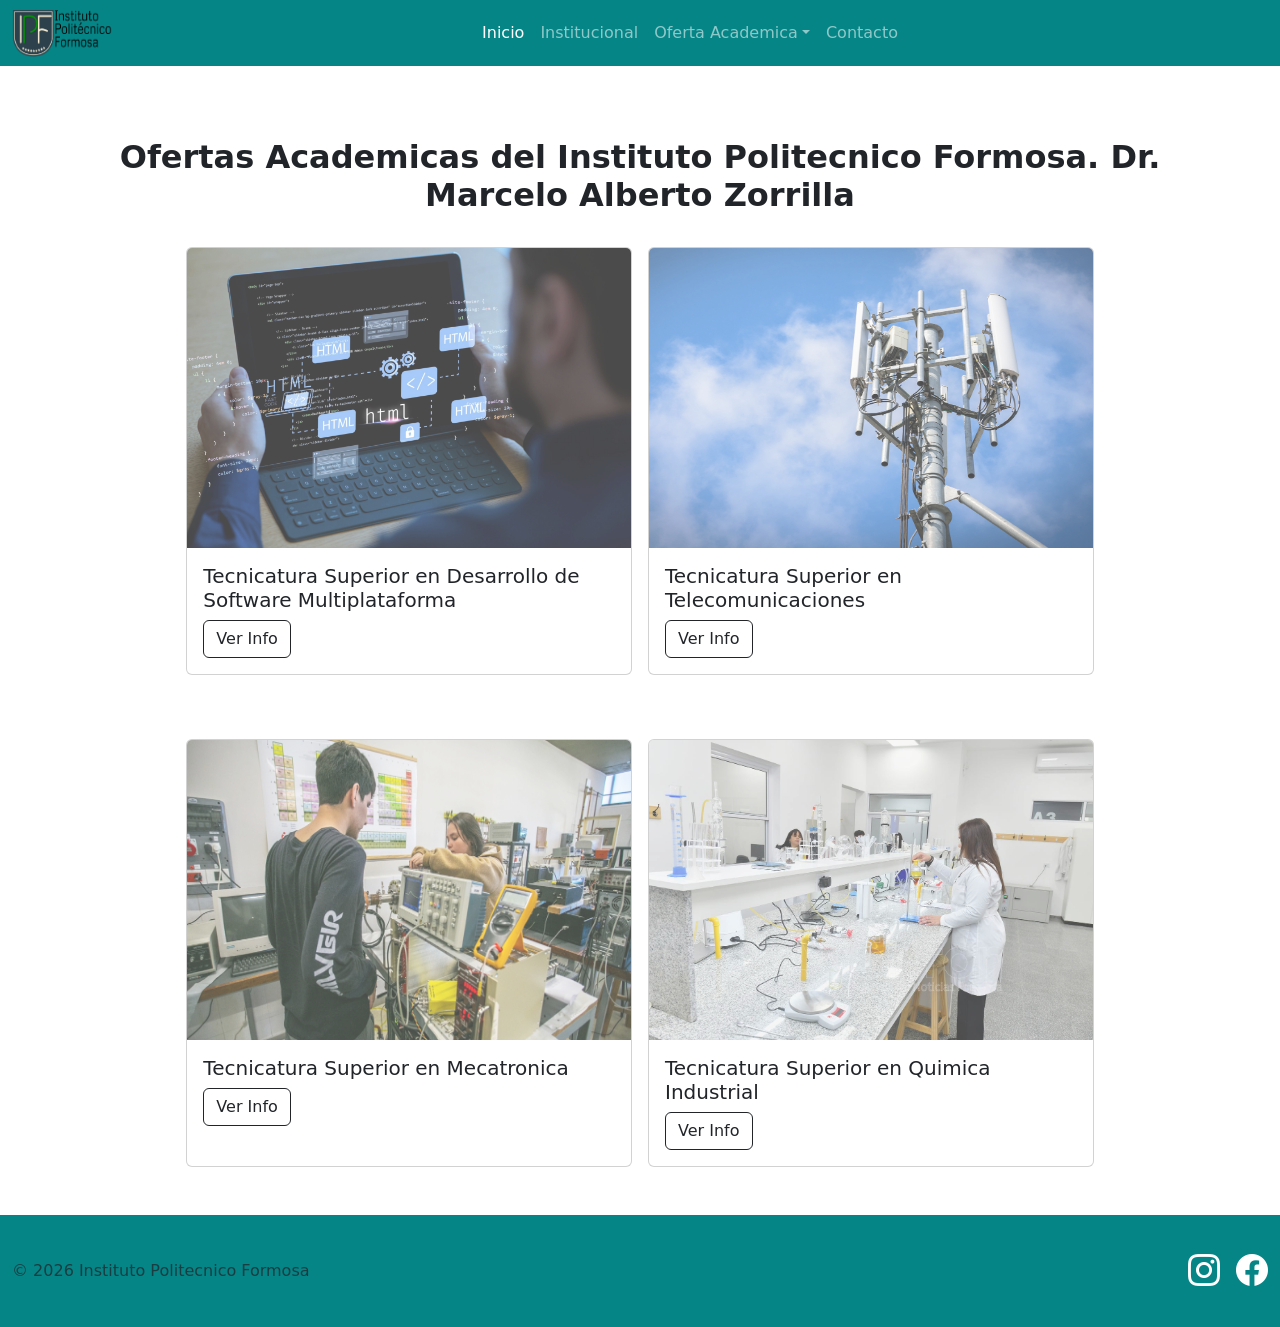
<file: carreras.html>
<!doctype html>
<html lang="es">
  <head>
    <meta charset="UTF-8" />
    <meta name="viewport" content="width=device-width, initial-scale=1.0" />
    <title>Instituto Politecnico Formosa</title>

    <link
      rel="icon"
      href="assets/img/logo_institucional.jpg"
      type="image/png"
    />
    <link
      href="https://cdn.jsdelivr.net/npm/bootstrap@5.3.8/dist/css/bootstrap.min.css"
      rel="stylesheet"
      integrity="sha384-sRIl4kxILFvY47J16cr9ZwB07vP4J8+LH7qKQnuqkuIAvNWLzeN8tE5YBujZqJLB"
      crossorigin="anonymous"
    />
    <link
      rel="stylesheet"
      href="https://cdn.jsdelivr.net/npm/bootstrap-icons@1.13.1/font/bootstrap-icons.min.css"
    />
    <link rel="stylesheet" href="assets/css/index.css" />
    <link rel="stylesheet" href="assets/css/carreras.css" />
  </head>

  <!-- Flex-column y vh-100 aseguran que el body ocupe toda la pantalla para empujar el footer -->
  <body class="d-flex flex-column vh-100">
    <header>
      <nav class="navbar navbar-expand-md navbar-dark bg-institucional">
        <div class="container-fluid">
          <button
            class="navbar-toggler"
            type="button"
            data-bs-toggle="collapse"
            data-bs-target="#navbarCollapse"
            aria-controls="navbarCollapse"
            aria-expanded="false"
            aria-label="Toggle navigation"
          >
            <span class="navbar-toggler-icon"></span>
          </button>

          <div
            class="d-flex flex-column justify-content-center align-items-center"
          >
            <img src="assets/img/logo.png" alt="" width="100" height="50" />
          </div>
          <div
            class="collapse navbar-collapse justify-content-center"
            id="navbarCollapse"
          >
            <ul class="navbar-nav">
              <li class="nav-item">
                <a class="nav-link active" aria-current="page" href="index.html"
                  >Inicio</a
                >
              </li>
              <li class="nav-item">
                <a class="nav-link" href="institucional.html">Institucional</a>
              </li>

              <li class="nav-item dropdown">
                <a
                  class="nav-link dropdown-toggle"
                  href="carreras.html"
                  aria-expanded="false"
                  >Oferta Academica</a
                >
                <ul
                  class="dropdown-menu mx-0 shadow w-220px"
                  data-bs-theme="light"
                >
                  <li>
                    <a
                      class="dropdown-item my-1 text-uppercase text-muted"
                      href="https://docs.google.com/forms/d/e/1FAIpQLSe9AzkgGNea0jdtr3HEZyaziWO0itybNdPm7Zp3DpDonwURNA/closedform"
                      target="_blank"
                    >
                      Tecnicatura Superior en Desarrollo de Software
                      Multiplataforma
                    </a>
                  </li>
                  <li><hr class="dropdown-divider" /></li>
                  <li>
                    <a
                      class="dropdown-item my-1 text-uppercase text-muted"
                      href="https://docs.google.com/forms/d/e/1FAIpQLSeaGhLVM4zT5jYtDpLQ6-gmvi3j8pMadaFfIjMEYQMFuyjpCw/closedform"
                      target="_blank"
                    >
                      Tecnicatura Superior en Telecomunicaciones
                    </a>
                  </li>
                  <li><hr class="dropdown-divider" /></li>
                  <li>
                    <a
                      class="dropdown-item my-1 text-uppercase text-muted"
                      href="https://docs.google.com/forms/d/e/1FAIpQLSdYjIW4UqZ6SQRwURy4IU10kXqP_S9oKIbhhLM_wdLJ4ejmOA/closedform"
                      target="_blank"
                    >
                      Tecnicatura Superior en Mecatronica
                    </a>
                  </li>
                  <li><hr class="dropdown-divider" /></li>

                  <li>
                    <a
                      class="dropdown-item my-1 text-uppercase text-muted"
                      href="https://docs.google.com/forms/d/e/1FAIpQLSdGl1ZjXsuCFGwEbAGe1M1Acr5XZMtYjqhKlaSJGEVvUUuT0A/closedform"
                      target="_blank"
                    >
                      Tecnicatura Superior en Quimica Industrial
                    </a>
                  </li>
                </ul>
              </li>
              <li class="nav-item">
                <a href="contacto.html" class="nav-link" aria-disabled="true"
                  >Contacto</a
                >
              </li>
            </ul>
          </div>
        </div>
      </nav>
    </header>

    <main>
      <!-- seccion de carreras con cards y boton que activa ventana modal para
      mostrar info relacionada con las carreras -->
      <section class="container my-3 py-3">
        <div class="album py-3">
          <div class="container-fluid">
            <div class="text-center">
              <h2 class="py-4 fw-bold">
                Ofertas Academicas del Instituto Politecnico Formosa. Dr.
                Marcelo Alberto Zorrilla
              </h2>
            </div>

            <!-- tipo grid: row-cols define cuántas tarjetas se ven según el tamaño de pantalla -->
            <div
              class="row row-cols-1 row-cols-sm-2 row-cols-md-3 g-3 justify-content-center"
            >
              <!-- Card: Desarrollo de Software -->
              <div class="col-lg-5">
                <div class="card h-100">
                  <img
                    src="assets/img/tsdsm.png"
                    class="card-img-top"
                    alt="..."
                  />
                  <div class="card-body">
                    <h5 class="card-title">
                      Tecnicatura Superior en Desarrollo de Software
                      Multiplataforma
                    </h5>

                    <button
                      type="button"
                      class="btn btn-outline-dark"
                      data-bs-toggle="modal"
                      data-bs-target="#modalTSDSM"
                    >
                      Ver Info
                    </button>
                  </div>
                </div>
              </div>

              <!-- Card: Telecomunicaciones -->
              <div class="col-lg-5">
                <div class="card h-100">
                  <img
                    src="assets/img/telecomunicaciones.jpg"
                    class="card-img-top"
                    alt="..."
                  />
                  <div class="card-body">
                    <h5 class="card-title">
                      Tecnicatura Superior en Telecomunicaciones
                    </h5>
                    <button
                      type="button"
                      class="btn btn-outline-dark"
                      data-bs-toggle="modal"
                      data-bs-target="#modalTST"
                    >
                      Ver Info
                    </button>
                  </div>
                </div>
              </div>
            </div>

            <!-- para nueva fila -->
            <div
              class="row row-cols-1 row-cols-sm-2 row-cols-md-3 g-3 mt-5 justify-content-center"
            >
              <!-- Card: Mecatronica -->
              <div class="col-lg-5">
                <div class="card h-100">
                  <img
                    src="assets/img/mecatronica.jpg"
                    class="card-img-top"
                    alt="..."
                  />
                  <div class="card-body">
                    <h5 class="card-title">
                      Tecnicatura Superior en Mecatronica
                    </h5>
                    <button
                      type="button"
                      class="btn btn-outline-dark"
                      data-bs-toggle="modal"
                      data-bs-target="#modalTSM"
                    >
                      Ver Info
                    </button>
                  </div>
                </div>
              </div>

              <!-- Card: Quimica Industrial -->
              <div class="col-lg-5">
                <div class="card h-100">
                  <img
                    src="assets/img/quimica-industrial.jpeg"
                    class="card-img-top"
                    alt="..."
                  />
                  <div class="card-body">
                    <h5 class="card-title">
                      Tecnicatura Superior en Quimica Industrial
                    </h5>
                    <button
                      type="button"
                      class="btn btn-outline-dark"
                      data-bs-toggle="modal"
                      data-bs-target="#modalTSQI"
                    >
                      Ver Info
                    </button>
                  </div>
                </div>
              </div>
            </div>
          </div>
        </div>
      </section>

      <!-- ventanas modales (fuera del flujo normal para evitar mucha info) -->
      <!-- modal de boostrap para mostrar la info relacionada con la carrera seleccionada TSDSM -->
      <div class="modal fade" id="modalTSDSM" tabindex="-1">
        <div
          class="modal-dialog modal-xl modal-dialog-scrollable modal-dialog-centered"
        >
          <div class="modal-content">
            <div class="modal-body">
              <div class="row g-0 shadow-lg border rounded bg-triptico">
                <div
                  class="col-md-6 p-5 border-end border-secondary border-opacity-25"
                >
                  <h5 class="fw-bold mb-3">
                    Tecnicatura Superior en Desarrollo de Software
                    Multiplataforma
                  </h5>
                  <p class="small">
                    La carrera tiene una duración de dos años con una carga
                    horaria de 2.144 horas, con resolución N° 1416/21 del
                    Ministerio de Cultura y Educación de la Provincia de
                    Formosa.
                  </p>

                  <h5 class="fw-bold mt-4 mb-2">
                    Alcance del Perfil Profesional
                  </h5>
                  <p class="small" style="text-align: justify">
                    El graduado de la Tecnicatura Superior en Desarrollo de
                    Software Multiplataforma tendrá la capacidad de concebir
                    soluciones innovadoras a los problemas asociados a las
                    tareas de análisis, diseño, programación e implantación de
                    software en diferentes plataformas, entornos y
                    arquitecturas. Los mismos deben ser capaces de desarrollar
                    soluciones demandadas por las empresas, la industria y el
                    estado formoseño, ya sea individualmente o en equipos, y
                    basados en una amplia experiencia practica obtenida durante
                    el recorrido de la tecnicatura. Las empresas, el estado, las
                    organizaciones locales, regionales o extranjeras, demandan
                    estos perfiles junto con otros servicios de asesoramiento y
                    consultoría, optimizando el desempeño de las insti-
                    tuciones.
                  </p>
                </div>

                <div class="col-md-6 p-5">
                  <h5 class="fw-bold">Régimen de Cursado</h5>
                  <p class="small mb-4">
                    La carrera se divide en cinco cuatrimestres, durante los
                    cuales el estudiante deberá regularizar los módulos
                    correspondientes al cuatrimestre en curso.
                  </p>

                  <h5 class="fw-bold">Horario y modalidad de cursado</h5>
                  <p class="small mb-4">
                    Jornada intensiva de lunes a viernes de 9 a 17 horas con
                    almuerzo incluido.
                  </p>

                  <h5 class="fw-bold">Lugar</h5>
                  <p class="small mb-4">
                    Polo Científico, Tecnológico & Innovación. Traslado con
                    transporte público habilitado especialmente para los
                    estudiantes.
                  </p>

                  <h5 class="fw-bold">Requisitos de Admisión</h5>

                  <ul class="list-unstyled small">
                    <li>- Título Secundario</li>
                    <li>- Asistencia al Módulo de Nivelación (80%)</li>
                    <li>- Aprobación del Módulo de Nivelación</li>
                  </ul>
                  <button
                    type="button"
                    class="btn btn-primary btn-sm"
                    data-bs-dismiss="modal"
                    aria-label="Close"
                  >
                    Cerrar
                  </button>
                </div>
              </div>
            </div>
          </div>
        </div>
      </div>

      <!-- modal info TST -->
      <div class="modal fade" id="modalTST" tabindex="-1">
        <div
          class="modal-dialog modal-xl modal-dialog-scrollable modal-dialog-centered"
        >
          <div class="modal-content">
            <div class="modal-body">
              <div class="row g-0 shadow-lg border rounded bg-triptico">
                <div
                  class="col-md-6 p-5 border-end border-secondary border-opacity-25"
                >
                  <h5 class="fw-bold mb-3">
                    Tecnicatura Superior en Telecomunicaciones
                  </h5>
                  <p class="small">
                    La carrera tiene una duración de 2,5 años con una carga
                    horaria de 2252 horas reloj; al finalizar la misma se
                    otorgará el título de Técnico Superior en Telecomunicaciones
                    expedido por el Ministerio de Cultura y Educación de la
                    Provincia de Formosa.
                  </p>

                  <h5 class="fw-bold mt-4 mb-2">
                    Alcance del Perfil Profesional
                  </h5>
                  <p class="small" style="text-align: justify">
                    El Técnico Superior en Telecomunicaciones podrá, en el
                    ejercicio de su profesión, desarrollar proyectos en el área
                    específica, así como también gestionar y supervisar el
                    montaje y mantenimiento de sistemas y equipos de
                    telecomunicaciones y eventual hardware informático asociado,
                    tales como redes de banda ancha y de radiocomunicaciones
                    fijas y móviles, sistemas telemáticos; empleando la
                    documentación técnica, normativa y procedimientos
                    establecidos, asegurando el funcionamiento, la calidad, la
                    seguridad y la conservación medioambiental.
                  </p>
                  <h5 class="fw-bold">Destinatarios</h5>
                  <p class="small mb-4">
                    Jóvenes egresados de escuelas de nivel secundario,
                    especialmente de escuelas técnicas con orientación
                    electrónica, automatización e informática.
                  </p>
                </div>

                <div class="col-md-6 p-5">
                  <h5 class="fw-bold">Régimen de Cursado</h5>
                  <p class="small mb-4">
                    La carrera consta de cinco cuatrimestres. El estudiante
                    deberá tener aprobado, al inicio de cada cuatrimestre, los
                    módulos del cuatrimestre precedente.
                  </p>

                  <h5 class="fw-bold">Horario y modalidad de cursado</h5>
                  <p class="small mb-4">
                    Jornada intensiva de lunes a viernes de 9 a 17 horas con
                    almuerzo incluido.
                  </p>

                  <h5 class="fw-bold">Requisitos de Admisión</h5>
                  <p class="small mb-4">
                    Aprobar el Curso introductorio virtual que incluye los
                    módulos de Matemática y Física. Para aprobar se requiere un
                    mínimo del 60 % de las actividades propuestas. Los
                    aspirantes que resulten aprobados serán seleccionados por
                    orden de mérito para completar un cupo máximo de 50 alumnos.
                  </p>

                  <button
                    type="button"
                    class="btn btn-primary btn-sm"
                    data-bs-dismiss="modal"
                    aria-label="Close"
                  >
                    Cerrar
                  </button>
                </div>
              </div>
            </div>
          </div>
        </div>
      </div>

      <!-- modal info TSM -->
      <div class="modal fade" id="modalTSM" tabindex="-1">
        <div
          class="modal-dialog modal-xl modal-dialog-scrollable modal-dialog-centered"
        >
          <div class="modal-content">
            <div class="modal-body">
              <div class="row g-0 shadow-lg border rounded bg-triptico">
                <div
                  class="col-md-6 p-5 border-end border-secondary border-opacity-25"
                >
                  <h5 class="fw-bold mb-3">
                    Tecnicatura Superior en Mecatronica
                  </h5>
                  <p class="small">
                    La carrera tiene una duración de tres años, con el
                    reconocimiento provincial del Ministerio de Cultura y
                    Educación de la Provincia de Formosa.
                  </p>

                  <h5 class="fw-bold mt-4 mb-2">
                    Alcance del Perfil Profesional
                  </h5>
                  <p class="small" style="text-align: justify">
                    El Técnico Superior en Mecatrónica tiene un perfil
                    fuertemente ligado al rubro industrial; sobre todo
                    relacionado con instalaciones y procesos destinados a la
                    fabricación de productos, mantenimiento y servicios. Estará
                    capacitado de acuerdo con las actividades que se desarrollan
                    en las funciones profesionales para: configurar sistemas
                    mecatrónicos industriales, así como para planificar,
                    supervisar y/o ejecutar su montaje y mantenimiento,
                    siguiendo los protocolos de calidad, de seguridad y de
                    prevención de riesgos laborales y cuidado ambiental. La
                    inserción laboral del técnico en Mecatrónica contempla,
                    entre otros, su rol como:
                  </p>
                  <ul class="list-unstyled small">
                    <li>
                      - Técnico en planificación de procesos de mantenimiento de
                      instalaciones de máquinas y equipos industriales.
                    </li>
                    <li>
                      - Jefe de equipo de montajes de máquinas y equipos
                      industriales.
                    </li>

                    <li>- Jefe de operación y/o producción industrial.</li>
                  </ul>
                </div>

                <div class="col-md-6 p-5">
                  <h5 class="fw-bold">Régimen de Cursado</h5>
                  <p class="small mb-4">
                    La carrera se divide en 6 cuatrimestres, durante los cuales
                    el alumno deberá regularizar las materias correspondientes
                    al cuatrimestre en curso.
                  </p>

                  <h5 class="fw-bold">Horario y modalidad de cursado</h5>
                  <p class="small mb-4">Lunes a Viernes de 17 a 22 horas.</p>

                  <h5 class="fw-bold">Requisitos de Admisión</h5>

                  <ul class="list-unstyled small">
                    <li>- Título Secundario</li>
                    <li>- Asistencia al Módulo de Nivelación (80%)</li>
                    <li>- Aprobación del Módulo de Nivelación</li>
                  </ul>
                  <button
                    type="button"
                    class="btn btn-primary btn-sm"
                    data-bs-dismiss="modal"
                    aria-label="Close"
                  >
                    Cerrar
                  </button>
                </div>
              </div>
            </div>
          </div>
        </div>
      </div>

      <!-- modal info TSQI -->
      <div class="modal fade" id="modalTSQI" tabindex="-1">
        <div
          class="modal-dialog modal-xl modal-dialog-scrollable modal-dialog-centered"
        >
          <div class="modal-content">
            <div class="modal-body">
              <div class="row g-0 shadow-lg border rounded bg-triptico">
                <div
                  class="col-md-6 p-5 border-end border-secondary border-opacity-25"
                >
                  <h5 class="fw-bold mb-3">
                    Tecnicatura Superior en Quimica Industrial
                  </h5>
                  <p class="small">
                    La carrera tiene una duración de 2.5 años con una carga
                    horaria de 2560 horas reloj, contará con una certificación
                    propia del IPF, avalada por el Ministerio de Cultura y
                    Educación de la Provincia de Formosa.
                  </p>

                  <h5 class="fw-bold mt-4 mb-2">
                    Alcance del Perfil Profesional
                  </h5>
                  <p class="small" style="text-align: justify">
                    El Técnico Superior en Química Industrial estará capacitado
                    para desempeñarse en un amplio espectro de industrias con
                    procesos tecnológicos de base química; e instalaciones que
                    requieran un auxiliar con sólida formación teórica y amplia
                    experiencia práctica obtenida durante su formación técnica.
                    Su formación, lo habilitará para organizar y controlar
                    operaciones de plantas de proceso químico y de cogeneración
                    de energía y servicios auxiliares asociados, supervisando y
                    asegurando su funcionamiento, puesta en marcha y parada de
                    procesos, verificando las condiciones de seguridad, calidad
                    y ambientales establecidas. El técnico poseerá las
                    herramientas necesarias para llevar a cabo distintos tipos
                    de análisis de procesos químicos con la suficiente
                    versatilidad para adaptarse y llevar a la práctica nuevos
                    requerimientos específicos de diferentes tipos de empresas.
                  </p>
                </div>

                <div class="col-md-6 p-5">
                  <h5 class="fw-bold">Destinatarios</h5>
                  <p class="small mb-4">
                    Preferentemente egresados de escuelas técnicas de
                    orientación en Química, Química de Procesos, Ambiente y
                    Salud, y Tecnología de los Alimentos. También podrán aspirar
                    egresados de escuelas secundarias de todas las modalidades.
                  </p>

                  <h5 class="fw-bold">Régimen de Cursado</h5>
                  <p class="small mb-4">
                    La carrera se divide en cinco cuatrimestres, durante los
                    cuales el estudiante deberá regularizar los módulos
                    correspondientes al cuatrimestre en curso.
                  </p>

                  <h5 class="fw-bold">Horario y modalidad de cursado</h5>
                  <p class="small mb-4">
                    Jornada intensiva de lunes a viernes de 9 a 17 horas con
                    almuerzo incluido.
                  </p>

                  <h5 class="fw-bold">Requisitos de Admisión</h5>
                  <p class="small mb-4">
                    Aprobar un Curso Introductorio de 4 meses de duración, que
                    incluyen los módulos de Matemática, Física, Química, Lectura
                    y Escritura Disciplinar y Perfil Profesional. La evaluación
                    constará de un examen integrador. Para aprobar se requiere
                    un mínimo de 60%. Los aprobados serán seleccionados por
                    orden de mérito para completar el cupo máximo de 50 alumnos.
                  </p>
                  <button
                    type="button"
                    class="btn btn-primary btn-sm"
                    data-bs-dismiss="modal"
                    aria-label="Close"
                  >
                    Cerrar
                  </button>
                </div>
              </div>
            </div>
          </div>
        </div>
      </div>
    </main>

    <!--mt-auto ayuda a que el pie de página se mantenga abajo si hay poco contenido -->
    <footer
      class="container-fluid mt-auto text-center text-muted bg-institucional"
    >
      <div
        class="d-flex flex-wrap justify-content-between align-items-center py-3 my-3"
      >
        <div class="col-md-4 d-flex align-items-center">
          <span class="mb-3 mb-md-0 text-body-secondary">
            &copy; 2026 Instituto Politecnico Formosa</span
          >
        </div>
        <ul class="nav col-md-4 justify-content-end list-unstyled d-flex">
          <li class="ms-3">
            <a
              class="text-body-secondary"
              href="https://www.instagram.com/ipformosa/"
              target="_blank"
              aria-label="Instagram"
            >
              <i class="bi bi-instagram fs-2 text-white"></i>
            </a>
          </li>
          <li class="ms-3">
            <a
              class="text-body-secondary"
              href="https://www.facebook.com/IPFormosa/"
              target="_blank"
              aria-label="Facebook"
            >
              <i class="bi bi-facebook text-white fs-2"></i>
            </a>
          </li>
        </ul>
      </div>
    </footer>

    <script
      src="https://cdn.jsdelivr.net/npm/bootstrap@5.3.8/dist/js/bootstrap.bundle.min.js"
      integrity="sha384-FKyoEForCGlyvwx9Hj09JcYn3nv7wiPVlz7YYwJrWVcXK/BmnVDxM+D2scQbITxI"
      crossorigin="anonymous"
    ></script>
  </body>
</html>
</file>
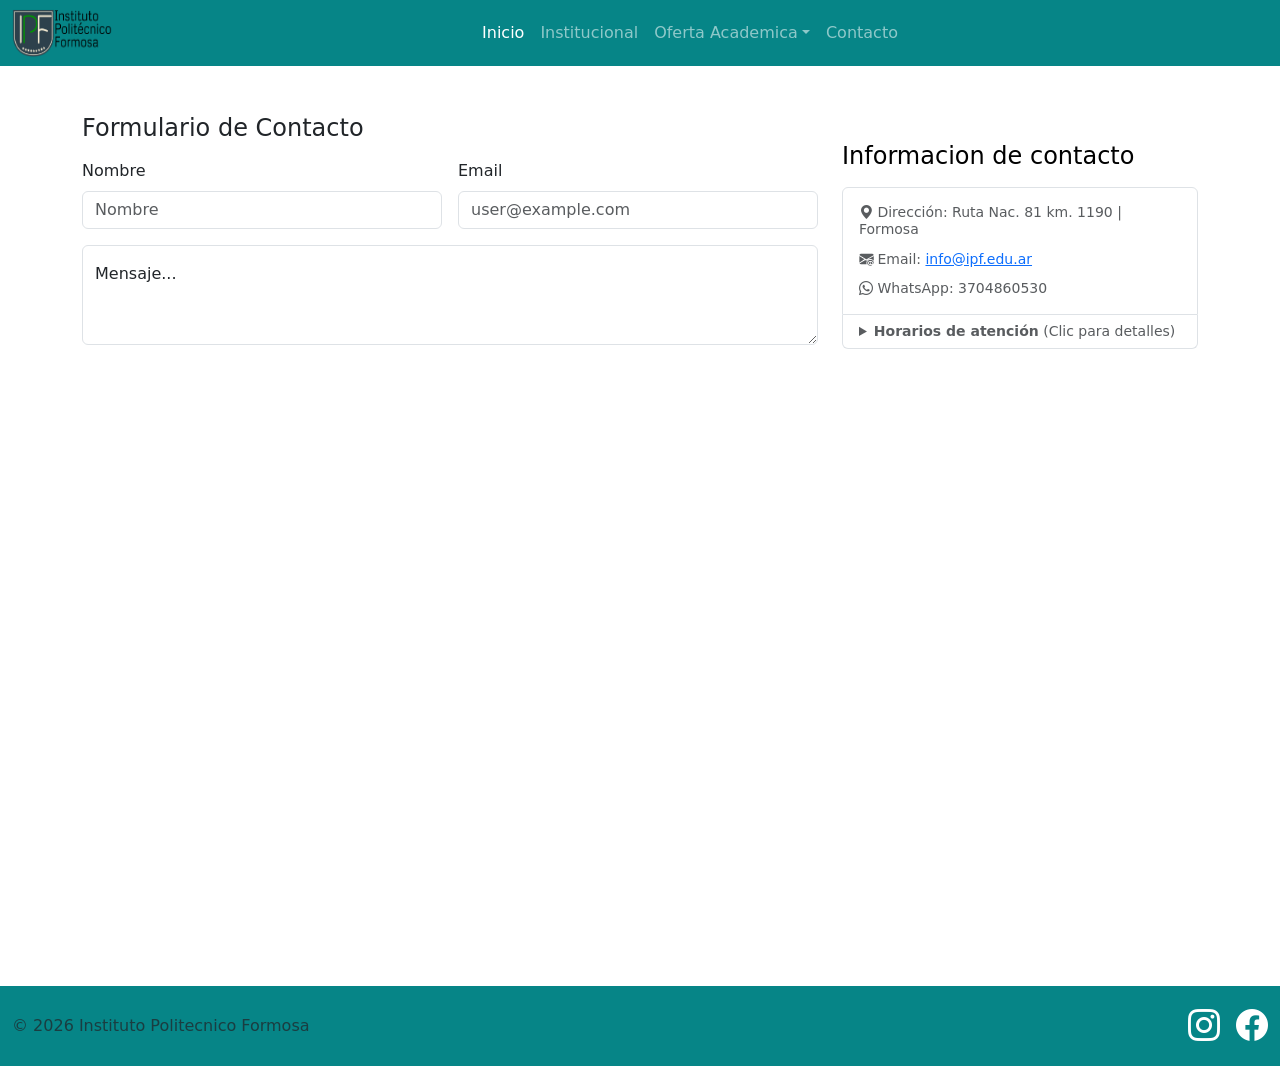
<file: contacto.html>
<!doctype html>
<html lang="es">
  <head>
    <meta charset="UTF-8" />
    <meta name="viewport" content="width=device-width, initial-scale=1.0" />
    <title>Instituto Politecnico Formosa</title>

    <link
      rel="icon"
      href="assets/img/logo_institucional.jpg"
      type="image/png"
    />
    <link
      href="https://cdn.jsdelivr.net/npm/bootstrap@5.3.8/dist/css/bootstrap.min.css"
      rel="stylesheet"
      integrity="sha384-sRIl4kxILFvY47J16cr9ZwB07vP4J8+LH7qKQnuqkuIAvNWLzeN8tE5YBujZqJLB"
      crossorigin="anonymous"
    />
    <link
      rel="stylesheet"
      href="https://cdn.jsdelivr.net/npm/bootstrap-icons@1.13.1/font/bootstrap-icons.min.css"
    />
    <link rel="stylesheet" href="assets/css/index.css" />
  </head>
  <body>
    <header>
      <nav class="navbar navbar-expand-md navbar-dark bg-institucional">
        <div class="container-fluid">
          <button
            class="navbar-toggler"
            type="button"
            data-bs-toggle="collapse"
            data-bs-target="#navbarCollapse"
            aria-controls="navbarCollapse"
            aria-expanded="false"
            aria-label="Toggle navigation"
          >
            <span class="navbar-toggler-icon"></span>
          </button>

          <div
            class="d-flex flex-column justify-content-center align-items-center"
          >
            <img src="assets/img/logo.png" alt="" width="100" height="50" />
          </div>

          <div
            class="collapse navbar-collapse justify-content-center"
            id="navbarCollapse"
          >
            <ul class="navbar-nav">
              <li class="nav-item">
                <a class="nav-link active" aria-current="page" href="index.html"
                  >Inicio</a
                >
              </li>
              <li class="nav-item">
                <a class="nav-link" href="institucional.html">Institucional</a>
              </li>

              <li class="nav-item dropdown">
                <a
                  class="nav-link dropdown-toggle"
                  href="carreras.html"
                  aria-expanded="false"
                  >Oferta Academica</a
                >
                <ul
                  class="dropdown-menu mx-0 shadow w-220px"
                  data-bs-theme="light"
                >
                  <li>
                    <a
                      class="dropdown-item my-1 text-uppercase text-muted"
                      href="#"
                    >
                      Tecnicatura Superior en Desarrollo de Software
                      Multiplataforma
                    </a>
                  </li>
                  <li><hr class="dropdown-divider" /></li>
                  <li>
                    <a
                      class="dropdown-item my-1 text-uppercase text-muted"
                      href="#"
                    >
                      Tecnicatura Superior en Telecomunicaciones
                    </a>
                  </li>
                  <li><hr class="dropdown-divider" /></li>
                  <li>
                    <a
                      class="dropdown-item my-1 text-uppercase text-muted"
                      href="#"
                    >
                      Tecnicatura Superior en Mecatronica
                    </a>
                  </li>
                  <li><hr class="dropdown-divider" /></li>

                  <li>
                    <a
                      class="dropdown-item my-1 text-uppercase text-muted"
                      href="#"
                    >
                      Tecnicatura Superior en Quimica Industrial
                    </a>
                  </li>
                </ul>
              </li>
              <li class="nav-item">
                <a href="contacto.html" class="nav-link" aria-disabled="true"
                  >Contacto</a
                >
              </li>
            </ul>
          </div>
        </div>
      </nav>
    </header>

    <main>
      <section>
        <div class="container py-5">
          <div class="row g-4 row-cols-1 row-cols-lg-3 justify-content-around">
            <div class="col-md-5 mt-5 py-1 col-lg-4 order-md-last">
              <h4
                class="d-flex justify-content-between align-items-center mb-3"
              >
                <span class="text-black">Informacion de contacto</span>
              </h4>
              <ul class="list-group mb-3">
                <li
                  class="list-group-item d-flex justify-content-between lh-sm"
                >
                  <div>
                    <p class="small text-muted my-1 py-1">
                      <i class="bi bi-geo-alt-fill"></i>
                      Dirección: Ruta Nac. 81 km. 1190 | Formosa
                    </p>
                    <p class="small text-muted my-1 py-1">
                      <i class="bi bi-envelope-at-fill"></i>
                      Email:
                      <a href="mailto:info@ipf.edu.ar">info@ipf.edu.ar</a>
                    </p>
                    <p class="small text-muted my-1 py-1">
                      <i class="bi bi-whatsapp"></i>
                      WhatsApp: 3704860530
                    </p>
                  </div>
                </li>
                <li
                  class="list-group-item d-flex justify-content-between lh-sm"
                >
                  <div>
                    <details class="small text-muted">
                      <summary>
                        <strong>Horarios de atención</strong> (Clic para
                        detalles)
                      </summary>

                      <p>
                        Para una mejor atención, contamos con horarios de
                        corrido:
                      </p>
                      <ul class="margen">
                        <li>
                          <strong>Oficina Central:</strong> Lunes a Viernes de
                          08:00 a 21:30 hs (Horario corrido).
                        </li>
                      </ul>
                      <p>
                        <small
                          >* Los horarios pueden variar durante recesos
                          administrativos.</small
                        >
                      </p>
                    </details>
                  </div>
                </li>
              </ul>
            </div>
            <div class="col-md-7 col-lg-8">
              <h4 class="mb-3">Formulario de Contacto</h4>
              <form class="needs-validation" novalidate="">
                <div class="row g-3">
                  <div class="col-sm-6">
                    <label for="firstName" class="form-label">Nombre</label>
                    <input
                      type="text"
                      class="form-control"
                      id="firstName"
                      placeholder="Nombre"
                      value=""
                      required=""
                    />
                    <div class="invalid-feedback">
                      Valid first name is required.
                    </div>
                  </div>
                  <div class="col-sm-6">
                    <label for="email" class="form-label">Email</label>
                    <input
                      type="email"
                      class="form-control"
                      id="email"
                      placeholder="user@example.com"
                    />
                    <div class="invalid-feedback">
                      Por favor ingrese una dirreccion de email válida.
                    </div>
                  </div>

                  <div class="col-12">
                    <div class="form-floating">
                      <textarea
                        class="form-control"
                        placeholder="Leave a comment here"
                        id="floatingTextarea2"
                        style="height: 100px"
                      ></textarea>
                      <label for="floatingTextarea2">Mensaje...</label>
                    </div>
                  </div>
                </div>
              </form>
            </div>
          </div>

          <div class="row">
            <div class="col-md-12 col-lg-12">
              <iframe
                class="my-5"
                src="https://www.google.com/maps/embed?pb=!1m18!1m12!1m3!1d3583.5713909677215!2d-58.28183842709696!3d-26.080260408422436!2m3!1f0!2f0!3f0!3m2!1i1024!2i768!4f13.1!3m3!1m2!1s0x945cb1005b21b355%3A0x36a052477a923c03!2sInstituto%20Polit%C3%A9cnico%20Formosa!5e0!3m2!1ses!2sar!4v1777687239004!5m2!1ses!2sar"
                width="100%"
                height="450"
                style="border: 0"
                allowfullscreen=""
                loading="lazy"
                referrerpolicy="no-referrer-when-downgrade"
              ></iframe>
            </div>
          </div>
        </div>
      </section>
    </main>

    <footer
      class="container-fluid mt-auto text-center text-muted bg-institucional"
    >
      <div
        class="d-flex flex-wrap justify-content-between align-items-center py-3 my-3"
      >
        <div class="col-md-4 d-flex align-items-center">
          <span class="mb-3 mb-md-0 text-body-secondary">
            &copy; 2026 Instituto Politecnico Formosa</span
          >
        </div>
        <ul class="nav col-md-4 justify-content-end list-unstyled d-flex">
          <li class="ms-3">
            <a
              class="text-body-secondary"
              href="https://www.instagram.com/ipformosa/"
              target="_blank"
              aria-label="Instagram"
            >
              <i class="bi bi-instagram fs-2 text-white"></i>
            </a>
          </li>
          <li class="ms-3">
            <a
              class="text-body-secondary"
              href="https://www.facebook.com/IPFormosa/"
              target="_blank"
              aria-label="Facebook"
            >
              <i class="bi bi-facebook text-white fs-2"></i>
            </a>
          </li>
        </ul>
      </div>
    </footer>

    <script
      src="https://cdn.jsdelivr.net/npm/bootstrap@5.3.8/dist/js/bootstrap.bundle.min.js"
      integrity="sha384-FKyoEForCGlyvwx9Hj09JcYn3nv7wiPVlz7YYwJrWVcXK/BmnVDxM+D2scQbITxI"
      crossorigin="anonymous"
    ></script>
  </body>
</html>
</file>
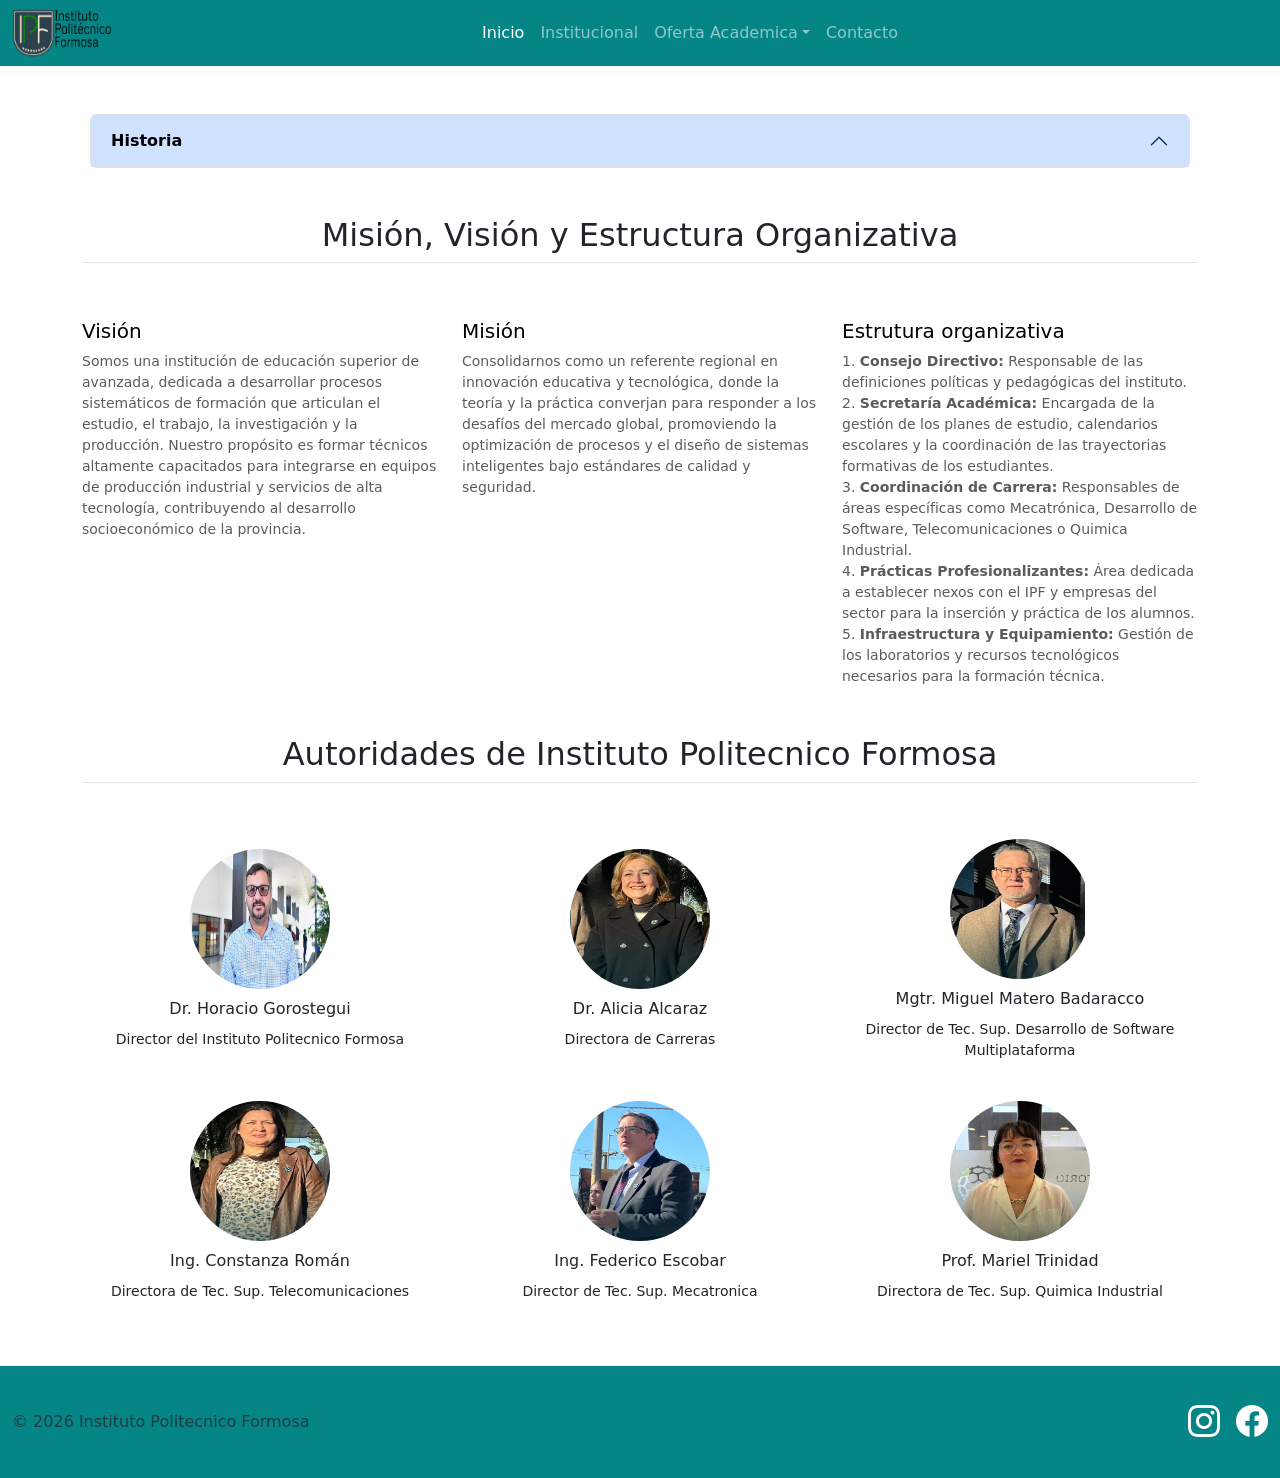
<file: institucional.html>
<!doctype html>
<html lang="es">
  <head>
    <meta charset="UTF-8" />
    <meta name="viewport" content="width=device-width, initial-scale=1.0" />
    <title>Instituto Politecnico Formosa</title>

    <link
      rel="icon"
      href="assets/img/logo_institucional.jpg"
      type="image/png"
    />
    <link
      href="https://cdn.jsdelivr.net/npm/bootstrap@5.3.8/dist/css/bootstrap.min.css"
      rel="stylesheet"
      integrity="sha384-sRIl4kxILFvY47J16cr9ZwB07vP4J8+LH7qKQnuqkuIAvNWLzeN8tE5YBujZqJLB"
      crossorigin="anonymous"
    />
    <link
      rel="stylesheet"
      href="https://cdn.jsdelivr.net/npm/bootstrap-icons@1.13.1/font/bootstrap-icons.min.css"
    />
    <link rel="stylesheet" href="assets/css/index.css" />
  </head>

  <!-- Flex-column y vh-100 aseguran que el body ocupe toda la pantalla para empujar el footer -->
  <body class="d-flex flex-column vh-100">
    <header>
      <nav class="navbar navbar-expand-md navbar-dark bg-institucional">
        <div class="container-fluid">
          <button
            class="navbar-toggler"
            type="button"
            data-bs-toggle="collapse"
            data-bs-target="#navbarCollapse"
            aria-controls="navbarCollapse"
            aria-expanded="false"
            aria-label="Toggle navigation"
          >
            <span class="navbar-toggler-icon"></span>
          </button>
          <div
            class="d-flex flex-column justify-content-center align-items-center"
          >
            <img src="assets/img/logo.png" alt="" width="100" height="50" />
          </div>
          <!-- justify-content-center para centrar los items del menú -->
          <div
            class="collapse navbar-collapse justify-content-center"
            id="navbarCollapse"
          >
            <ul class="navbar-nav">
              <li class="nav-item">
                <a class="nav-link active" aria-current="page" href="index.html"
                  >Inicio</a
                >
              </li>
              <li class="nav-item">
                <a class="nav-link" href="institucional.html">Institucional</a>
              </li>

              <!-- Menú desplegable carreras -->
              <li class="nav-item dropdown">
                <a
                  class="nav-link dropdown-toggle"
                  href="carreras.html"
                  aria-expanded="false"
                  >Oferta Academica</a
                >
                <ul
                  class="dropdown-menu mx-0 shadow w-220px"
                  data-bs-theme="light"
                >
                  <li>
                    <a
                      class="dropdown-item my-1 text-uppercase text-muted"
                      href="https://docs.google.com/forms/d/e/1FAIpQLSe9AzkgGNea0jdtr3HEZyaziWO0itybNdPm7Zp3DpDonwURNA/closedform"
                      target="_blank"
                    >
                      Tecnicatura Superior en Desarrollo de Software
                      Multiplataforma
                    </a>
                  </li>
                  <li><hr class="dropdown-divider" /></li>
                  <li>
                    <a
                      class="dropdown-item my-1 text-uppercase text-muted"
                      href="https://docs.google.com/forms/d/e/1FAIpQLSeaGhLVM4zT5jYtDpLQ6-gmvi3j8pMadaFfIjMEYQMFuyjpCw/closedform"
                      target="_blank"
                    >
                      Tecnicatura Superior en Telecomunicaciones
                    </a>
                  </li>
                  <li><hr class="dropdown-divider" /></li>
                  <li>
                    <a
                      class="dropdown-item my-1 text-uppercase text-muted"
                      href="https://docs.google.com/forms/d/e/1FAIpQLSdYjIW4UqZ6SQRwURy4IU10kXqP_S9oKIbhhLM_wdLJ4ejmOA/closedform"
                      target="_blank"
                    >
                      Tecnicatura Superior en Mecatronica
                    </a>
                  </li>
                  <li><hr class="dropdown-divider" /></li>

                  <li>
                    <a
                      class="dropdown-item my-1 text-uppercase text-muted"
                      href="https://docs.google.com/forms/d/e/1FAIpQLSdGl1ZjXsuCFGwEbAGe1M1Acr5XZMtYjqhKlaSJGEVvUUuT0A/closedform"
                      target="_blank"
                    >
                      Tecnicatura Superior en Quimica Industrial
                    </a>
                  </li>
                </ul>
              </li>
              <li class="nav-item">
                <a href="contacto.html" class="nav-link" aria-disabled="true"
                  >Contacto</a
                >
              </li>
            </ul>
          </div>
        </div>
      </nav>
    </header>

    <main>
      <section>
        <div class="container">
          <!-- sección historia con acordeón -->
          <div class="accordion mx-2 my-5" id="accordionExample">
            <div class="accordion-item">
              <h2 class="accordion-header">
                <button
                  class="accordion-button text-black fw-bold"
                  type="button"
                  data-bs-toggle="collapse"
                  data-bs-target="#collapseOne"
                  aria-expanded="true"
                  aria-controls="collapseOne"
                >
                  Historia
                </button>
              </h2>
              <div
                id="collapseOne"
                class="accordion-collapse collapse"
                data-bs-parent="#accordionExample"
              >
                <div class="accordion-body small text-muted">
                  <p>
                    La historia del
                    <strong>Instituto Politécnico Formosa</strong> y su
                    Tecnicatura Superior en Mecatrónica se remonta a julio de
                    2013, cuando surgió la idea de crear un
                    <strong
                      >Polo Científico, Tecnológico e Innovación (PCTI)</strong
                    >
                    cerca de la ciudad de Formosa. Esto impulsó discusiones
                    sobre trayectos formativos adaptados a las necesidades
                    provinciales y del mercado laboral, envisionando un
                    instituto tecnológico que integrara teoría y práctica.
                  </p>
                  <h6>Orígenes y Desarrollo Conceptual (2013-2014)</h6>
                  <p>
                    Tras una audiencia pública para el PCTI, se propuso una
                    formación paralela al polo, destacando la
                    <strong>Tecnicatura en Mecatrónica</strong> como carrera
                    clave. Esta combinaría ciencias básicas, electrónica,
                    mecánica e informática, preparando egresados para integrar
                    equipos en producción, control y operación de maquinaria
                    industrial. Se analizaron planes de estudio de pocas
                    instituciones argentinas existentes y se exploraron nexos
                    con especialistas. En 2014, con un perfil de egresado más
                    definido, se revisaron currículos nacionales e
                    internacionales, consultando egresados y expertos. La
                    mecatrónica se define como una disciplina sinérgica que une
                    electrónica, mecánica, control automático y TI para diseñar
                    sistemas electromecánicos inteligentes, resolver problemas
                    industriales y fomentar innovación.
                  </p>
                  <h6>
                    Diseño Curricular y Creación Institucional (2016-2018)
                  </h6>
                  <p>
                    Hacia fines de 2016 y durante 2017, se colaboró con la
                    Dirección de Educación Técnica de Formosa, el Ingeniero
                    Petzl del INET, y el formoseño Francisco Pielmann (egresado
                    de UTN Córdoba), asesorados por el Ministerio de Educación.
                    Esto generó estándares curriculares y un documento base,
                    discutido con autoridades locales. El
                    <strong>31 de enero de 2018</strong>, por
                    <strong
                      >Decreto Provincial N° 18/2018, se creó el Instituto
                      Politécnico Formosa</strong
                    >, enfocado en articular estudio-trabajo,
                    investigación-producción y teoría-práctica. Su misión:
                    formar técnicos para producción industrial, servicios de
                    alta tecnología y sectores afines.
                  </p>
                  <p>
                    La tecnicatura, de tres años de duración, habilita a
                    egresados para configurar, supervisar y optimizar equipos de
                    automatización (mecánica, neumática, hidráulica, eléctrica y
                    electrónica), siguiendo protocolos de calidad y seguridad, e
                    incluso diseñar nuevos sistemas. El proceso incluyó
                    entrevistas a especialistas, docentes potenciales y
                    gestiones para equipamiento.
                  </p>
                  <h6>Inicio de Clases</h6>
                  Las clases comenzaron el 19 de marzo de 2018 en la EPET N° 1,
                  con 40 alumnos iniciales, marcando el lanzamiento efectivo de
                  esta iniciativa estratégica para el desarrollo tecnológico de
                  Formosa.
                </div>
              </div>
            </div>
          </div>
        </div>
      </section>

      <section>
        <!-- seccion: misión, visión y estructura -->
        <div class="container">
          <h2 class="pb-2 border-bottom text-center">
            Misión, Visión y Estructura Organizativa
          </h2>

          <!-- row-cols-lg-3 divide la fila en 3 columnas iguales  -->
          <div
            class="row g-4 py-5 row-cols-1 row-cols-lg-3 justify-content-around"
          >
            <div class="col">
              <h5 class="text-body-emphasis">Visión</h5>
              <p class="small text-muted">
                Somos una institución de educación superior de avanzada,
                dedicada a desarrollar procesos sistemáticos de formación que
                articulan el estudio, el trabajo, la investigación y la
                producción. Nuestro propósito es formar técnicos altamente
                capacitados para integrarse en equipos de producción industrial
                y servicios de alta tecnología, contribuyendo al desarrollo
                socioeconómico de la provincia.
              </p>
            </div>
            <div class="col">
              <h5 class="text-body-emphasis">Misión</h5>
              <p class="small text-muted">
                Consolidarnos como un referente regional en innovación educativa
                y tecnológica, donde la teoría y la práctica converjan para
                responder a los desafíos del mercado global, promoviendo la
                optimización de procesos y el diseño de sistemas inteligentes
                bajo estándares de calidad y seguridad.
              </p>
            </div>
            <div class="col">
              <h5 class="text-body-emphasis">Estrutura organizativa</h5>
              <!-- list-group de Bootstrap sin bordes (border-0) -->
              <ol class="list-group list-group-numbered small">
                <li class="list-group-item border-0 text-muted m-0 p-0">
                  <b>Consejo Directivo:</b> Responsable de las definiciones
                  políticas y pedagógicas del instituto.
                </li>
                <li class="list-group-item border-0 text-muted m-0 p-0">
                  <b>Secretaría Académica:</b> Encargada de la gestión de los
                  planes de estudio, calendarios escolares y la coordinación de
                  las trayectorias formativas de los estudiantes.
                </li>
                <li class="list-group-item border-0 text-muted m-0 p-0">
                  <b>Coordinación de Carrera:</b> Responsables de áreas
                  específicas como Mecatrónica, Desarrollo de Software,
                  Telecomunicaciones o Quimica Industrial.
                </li>
                <li class="list-group-item border-0 text-muted m-0 p-0">
                  <b>Prácticas Profesionalizantes:</b> Área dedicada a
                  establecer nexos con el IPF y empresas del sector para la
                  inserción y práctica de los alumnos.
                </li>
                <li class="list-group-item border-0 text-muted m-0 p-0">
                  <b>Infraestructura y Equipamiento:</b> Gestión de los
                  laboratorios y recursos tecnológicos necesarios para la
                  formación técnica.
                </li>
              </ol>
            </div>
          </div>
        </div>
      </section>

      <section>
        <!-- seccion: autoridades -->
        <div class="container">
          <h2 class="pb-2 border-bottom text-center">
            Autoridades de Instituto Politecnico Formosa
          </h2>
          <!-- align-items-center asegura que las fotos y nombres se alineen verticalmente -->
          <div
            class="row g-4 py-5 row-cols-1 row-cols-lg-3 justify-content-around align-items-center"
          >
            <!-- Col para cada perfil de autoridad -->
            <div class="col text-center">
              <!-- rounded-circle clase de Bootstrap para img redondas -->
              <img
                class="img-profile rounded-circle"
                src="assets/img/director-ipf.jpeg"
                alt=""
                style="width: 140px; height: 140px"
              />

              <p class="m-1 p-1">Dr. Horacio Gorostegui</p>
              <p class="small">Director del Instituto Politecnico Formosa</p>
            </div>

            <div class="col text-center">
              <img
                class="img-profile rounded-circle"
                src="assets/img/directora-carreras.jpg"
                alt=""
                style="width: 140px; height: 140px"
              />

              <p class="m-1 p-1">Dr. Alicia Alcaraz</p>
              <p class="small">Directora de Carreras</p>
            </div>

            <div class="col text-center">
              <img
                class="img-profile rounded-circle"
                src="assets/img/director-software.jpg"
                alt=""
                style="width: 140px; height: 140px"
              />

              <p class="m-1 p-1">Mgtr. Miguel Matero Badaracco</p>
              <p class="small">
                Director de Tec. Sup. Desarrollo de Software Multiplataforma
              </p>
            </div>

            <div class="col text-center">
              <img
                class="img-profile rounded-circle"
                src="assets/img/directora-telecomunicaciones.jpg"
                alt=""
                style="width: 140px; height: 140px"
              />

              <p class="m-1 p-1">Ing. Constanza Román</p>
              <p class="small">Directora de Tec. Sup. Telecomunicaciones</p>
            </div>

            <div class="col text-center">
              <img
                class="img-profile rounded-circle"
                src="assets/img/director-mecatronica.jpg"
                alt=""
                style="width: 140px; height: 140px"
              />

              <p class="m-1 p-1">Ing. Federico Escobar</p>
              <p class="small">Director de Tec. Sup. Mecatronica</p>
            </div>

            <div class="col text-center">
              <img
                class="img-profile rounded-circle"
                src="assets/img/directora-quimica.jpg"
                alt=""
                style="width: 140px; height: 140px"
              />

              <p class="m-1 p-1">Prof. Mariel Trinidad</p>
              <p class="small">Directora de Tec. Sup. Quimica Industrial</p>
            </div>
          </div>
        </div>
      </section>
    </main>

    <footer
      class="container-fluid mt-auto text-center text-muted bg-institucional"
    >
      <div
        class="d-flex flex-wrap justify-content-between align-items-center py-3 my-3"
      >
        <div class="col-md-4 d-flex align-items-center">
          <span class="mb-3 mb-md-0 text-body-secondary">
            &copy; 2026 Instituto Politecnico Formosa</span
          >
        </div>
        <ul class="nav col-md-4 justify-content-end list-unstyled d-flex">
          <li class="ms-3">
            <a
              class="text-body-secondary"
              href="https://www.instagram.com/ipformosa/"
              target="_blank"
              aria-label="Instagram"
            >
              <i class="bi bi-instagram fs-2 text-white"></i>
            </a>
          </li>
          <li class="ms-3">
            <a
              class="text-body-secondary"
              href="https://www.facebook.com/IPFormosa/"
              target="_blank"
              aria-label="Facebook"
            >
              <i class="bi bi-facebook text-white fs-2"></i>
            </a>
          </li>
        </ul>
      </div>
    </footer>

    <script
      src="https://cdn.jsdelivr.net/npm/bootstrap@5.3.8/dist/js/bootstrap.bundle.min.js"
      integrity="sha384-FKyoEForCGlyvwx9Hj09JcYn3nv7wiPVlz7YYwJrWVcXK/BmnVDxM+D2scQbITxI"
      crossorigin="anonymous"
    ></script>
  </body>
</html>
</file>
<file: assets/css/index.css>
.bg-institucional {
  background-color: #068587;
}

.nav-item.dropdown:hover .dropdown-menu {
  display: block;
  visibility: visible;
}

.card img {
  opacity: 0.7;
}

.card img:hover {
  opacity: 1;
}
</file>
<file: assets/css/carreras.css>
.card img {
  max-height: 300px;
  min-height: 300px;
}

.bg-triptico {
  background-color: #d1dee6;
  color: #1a3a5a;
}
</file>
